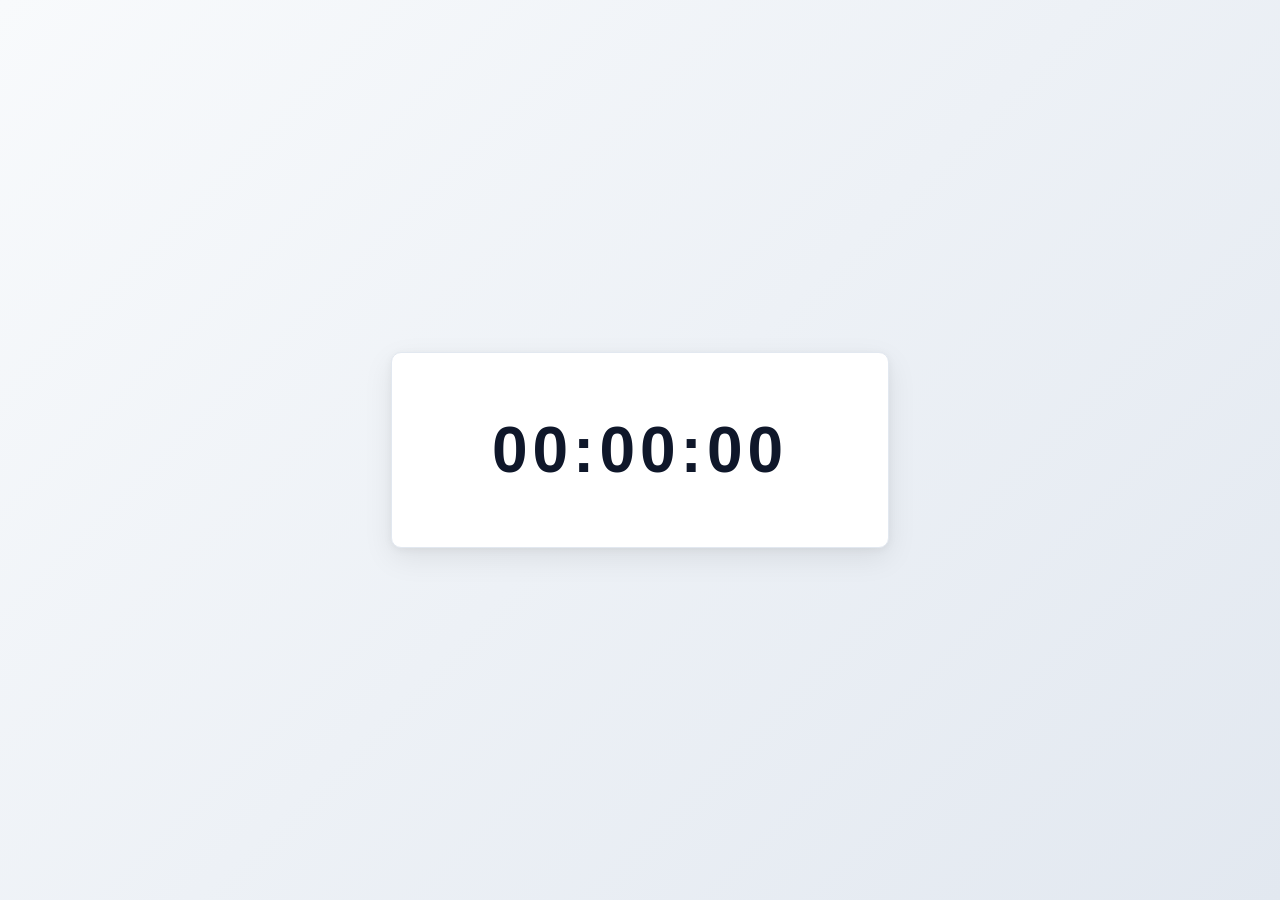
<file: Digital Clock/index.html>
<!DOCTYPE html>
<html lang="en">
<head>
    <meta charset="UTF-8">
    <title>Digital Clock</title>
    <link rel="stylesheet" href="style.css">
</head>
<body>
    <div class="container">
        <div class="clock-card">
            <div id="clock">00:00:00</div>
        </div>
    </div>

    <script src="script.js"></script>
</body>
</html>
</file>
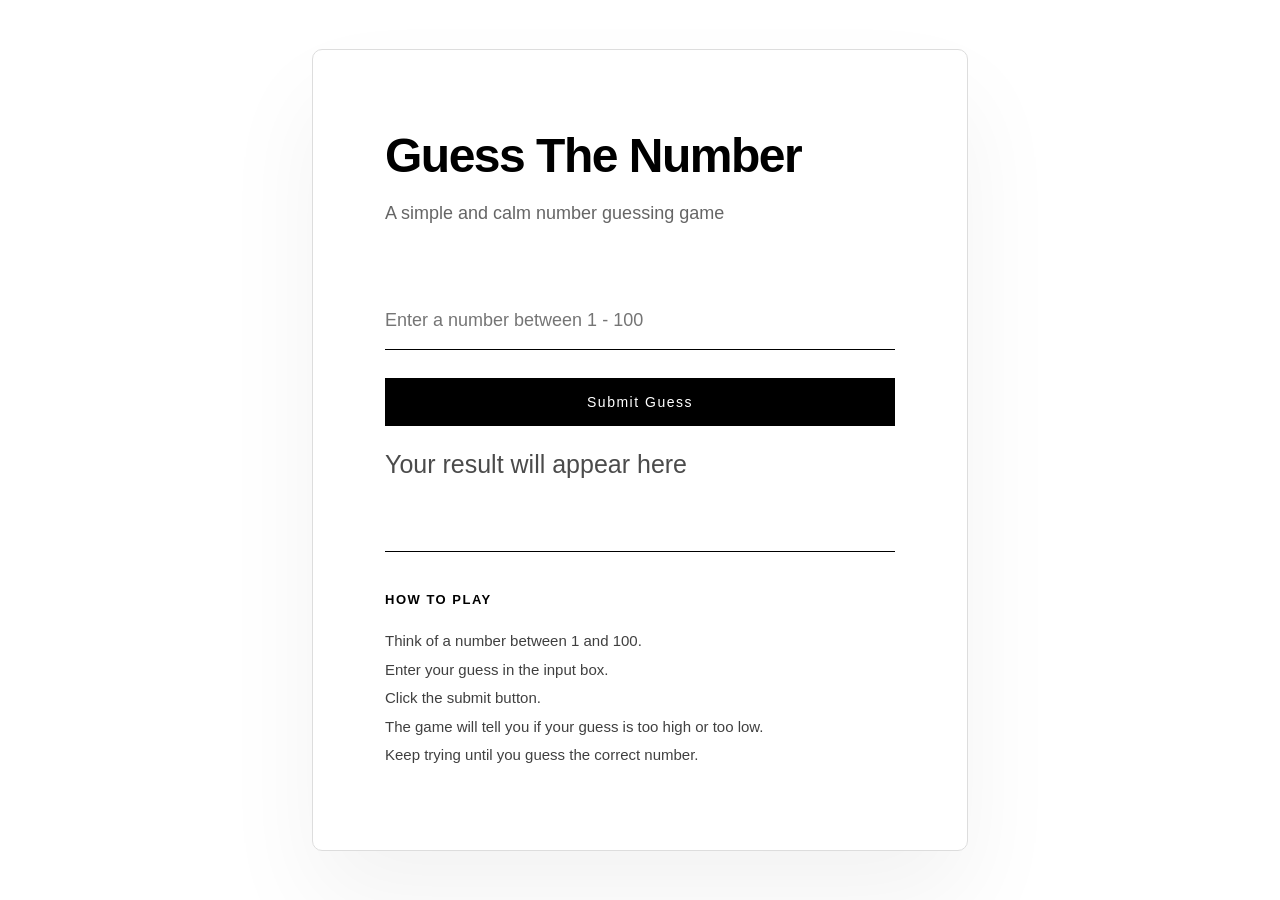
<file: Guess The Number/index.html>
<!DOCTYPE html>
<html lang="en">
<head>
    <meta charset="UTF-8">
    <title>Guess The Number</title>
    <link rel="stylesheet" href="style.css">
</head>
<body>

    <div class="wrapper">
        <div class="card">
            <h1>Guess The Number</h1>
            <p class="subtitle">A simple and calm number guessing game</p>

            <div class="game-box">
                <input type="number" placeholder="Enter a number between 1 - 100">
                <button>Submit Guess</button>
                <p class="message">Your result will appear here</p>
            </div>

            <div class="instructions">
                <h2>How To Play</h2>
                <ul>
                    <li>Think of a number between 1 and 100.</li>
                    <li>Enter your guess in the input box.</li>
                    <li>Click the submit button.</li>
                    <li>The game will tell you if your guess is too high or too low.</li>
                    <li>Keep trying until you guess the correct number.</li>
                </ul>
            </div>
        </div>
    </div>

</body>
<script src="script.js"></script>
</html>
</file>
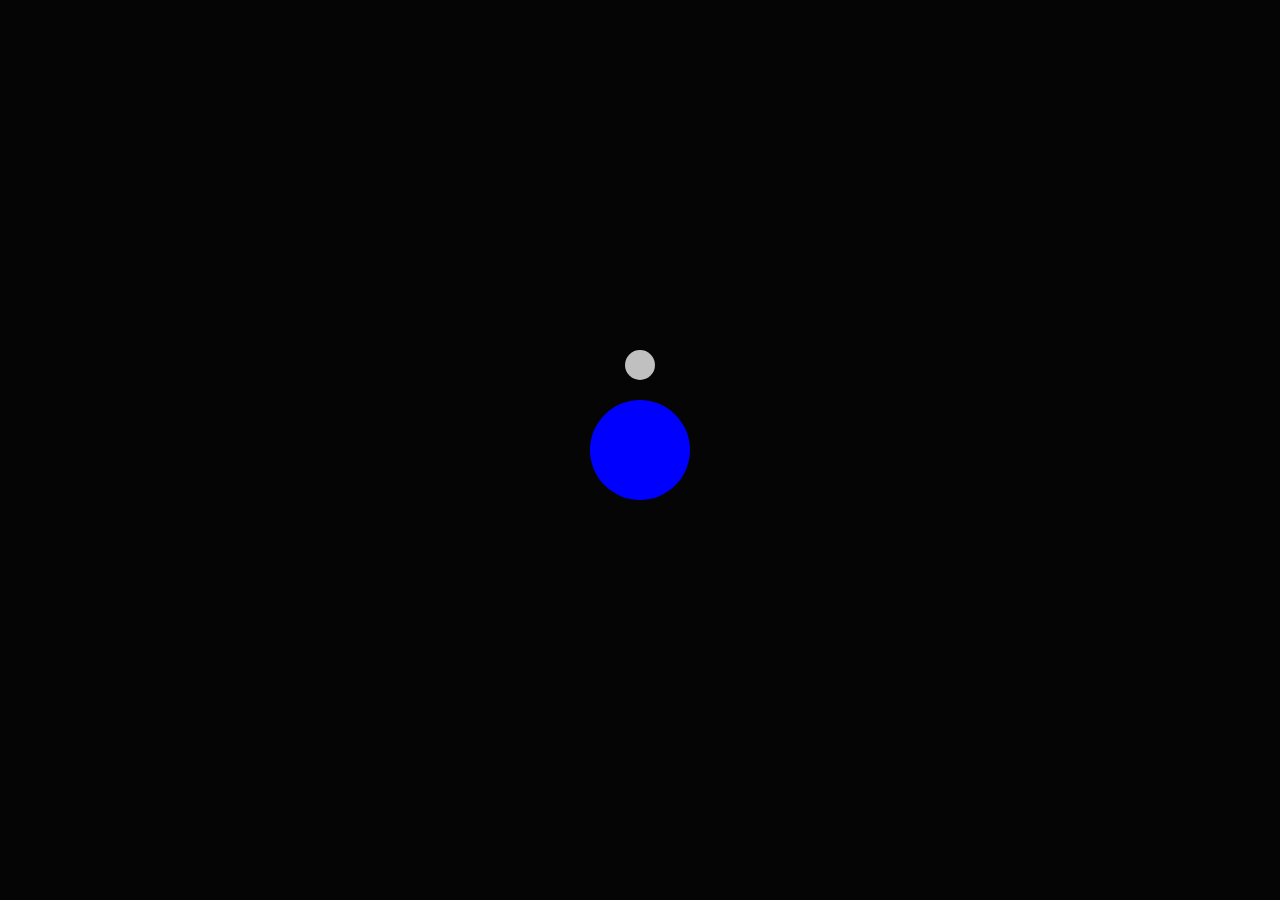
<file: Moon Orbit/index.html>
<!DOCTYPE html>
<html lang="en">
<head>
  <meta charset="UTF-8">
  <meta name="viewport" content="width=device-width, initial-scale=1.0">
  <title>Moon Orbit</title>
  <link rel="stylesheet" href="styles.css">
</head>
<body>
    <div class="space">
        <div class="earth"></div>
        <div class="orbit">
            <div class="moon"></div>
        </div>
    </div>
</body>
</html>
</file>
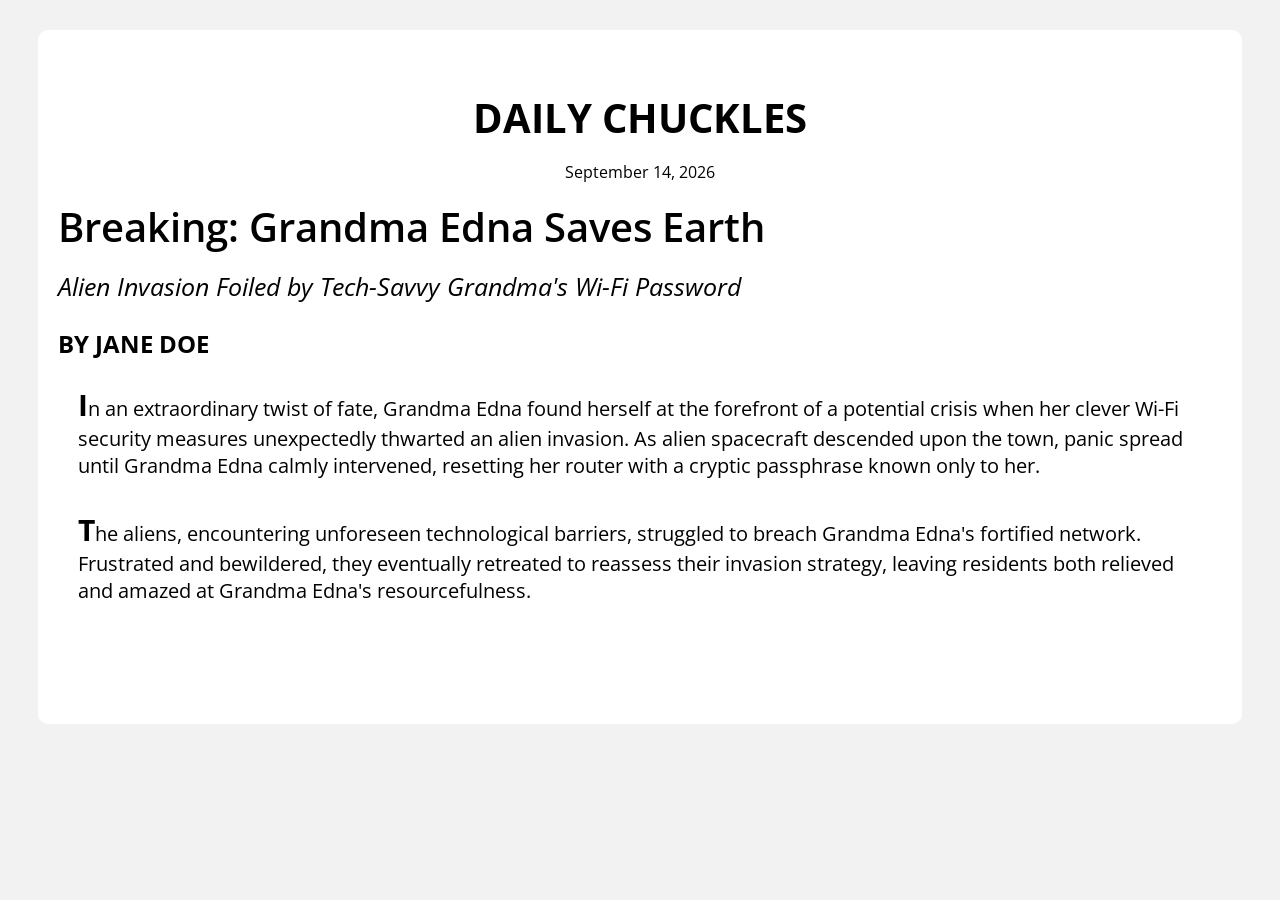
<file: Newspaper Article/index.html>
<!DOCTYPE html>
<html lang="en">
<head>
  <meta charset="UTF-8">
  <meta name="viewport" content="width=device-width, initial-scale=1.0">
  <title>Newspaper Article</title>
  <link rel="preconnect" href="https://fonts.googleapis.com">
  <link rel="preconnect" href="https://fonts.gstatic.com" crossorigin>
  <link href="https://fonts.googleapis.com/css2?family=Happy+Monkey&family=Montserrat:ital,wght@0,100..900;1,100..900&family=Open+Sans:ital,wght@0,300..800;1,300..800&family=Orbitron:wght@400..900&family=Raleway:ital,wght@0,100..900;1,100..900&display=swap" rel="stylesheet">
  <link rel="stylesheet" href="styles.css">
</head>
<body>
  <div class="container">
  <h1>Daily Chuckles</h1>
  <p class="date">September 14, 2026</p>
  <h2>Breaking: Grandma Edna Saves Earth</h2>
  <p class="description">Alien Invasion Foiled by Tech-Savvy Grandma's Wi-Fi Password</p>
  <p class="author">By Jane Doe</p>
  <p class="article-1"><span>I</span>n an extraordinary twist of fate, Grandma Edna found herself at the forefront of a potential crisis when her clever Wi-Fi security measures unexpectedly thwarted an alien invasion. As alien spacecraft descended upon the town, panic spread until Grandma Edna calmly intervened, resetting her router with a cryptic passphrase known only to her.</p>
    <p class="article-2"><span>T</span>he aliens, encountering unforeseen technological barriers, struggled to breach Grandma Edna's fortified network. Frustrated and bewildered, they eventually retreated to reassess their invasion strategy, leaving residents both relieved and amazed at Grandma Edna's resourcefulness.</p>
  </div>

</body>
</html>
</file>
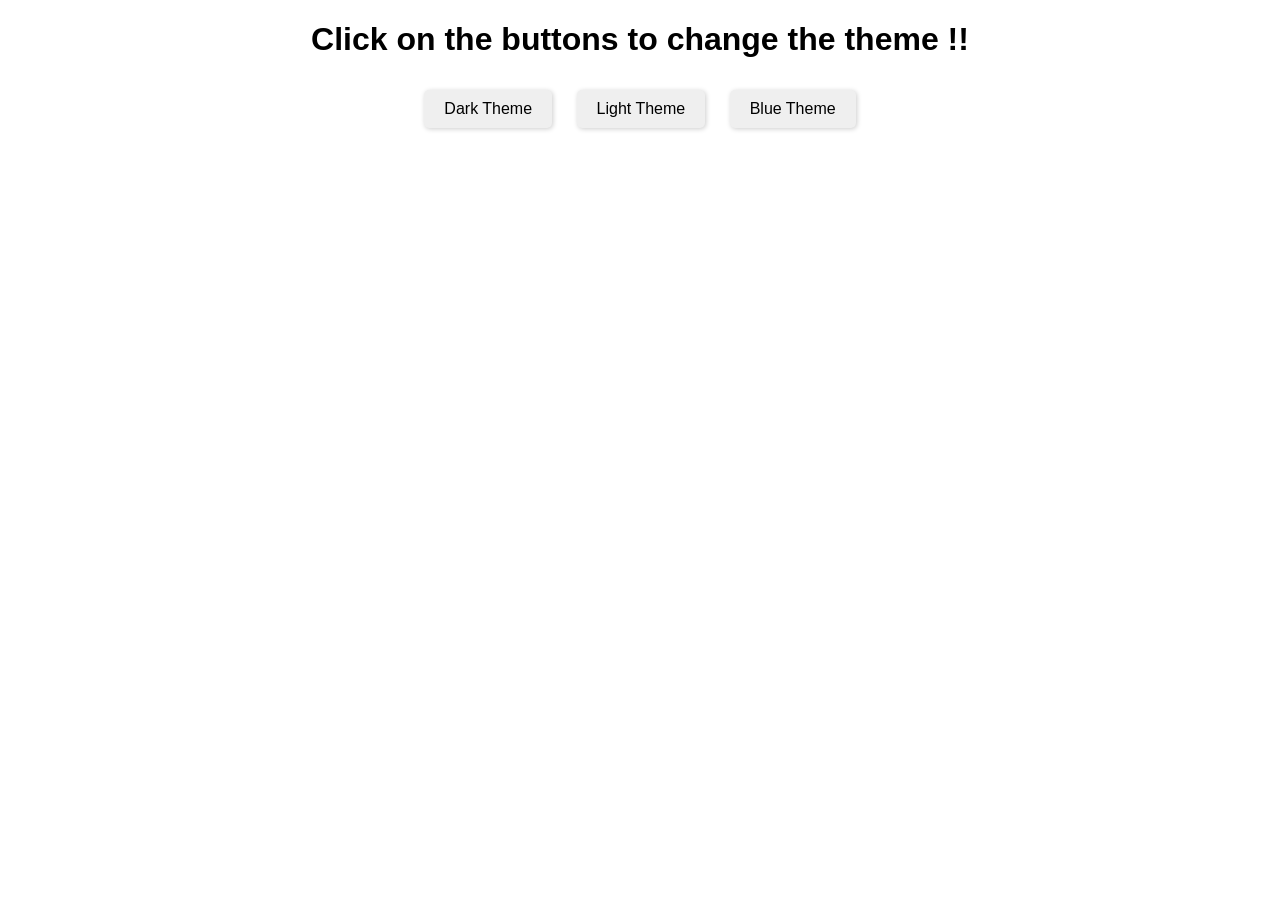
<file: Theme Changer/index.html>
<!DOCTYPE html>
<html lang="en">
<head>
  <meta charset="UTF-8">
  <meta name="viewport" content="width=device-width, initial-scale=1.0">
  <link rel="stylesheet" href="style.css">
  <title>Theme Changer</title>
</head>
<body>
  <h1>Click on the buttons  to change the theme !!</h1>
  <button class="buttons" id="dark-theme">Dark Theme</button>
  <button class="buttons" id="light-theme">Light Theme</button>
  <button class="buttons" id="blue-theme">Blue Theme</button>
  <script src="script.js"></script>
</body>
</html>
</file>
<file: Digital Clock/style.css>
* {
    margin: 0;
    padding: 0;
    box-sizing: border-box;
    font-family: 'Segoe UI', sans-serif;
}

body {
    height: 100vh;
    background: linear-gradient(135deg, #f8fafc, #e2e8f0);
    display: flex;
    justify-content: center;
    align-items: center;
}

.container {
    width: 100%;
    display: flex;
    justify-content: center;
    align-items: center;
}

.clock-card {
    background: #ffffff;
    padding: 60px 100px;
    border-radius: 10px;
    text-align: center;
    box-shadow: 
        0 10px 30px rgba(0, 0, 0, 0.08),
        0 2px 8px rgba(0, 0, 0, 0.05);
    border: 1px solid #e2e8f0;
    transition: transform 0.3s ease, box-shadow 0.3s ease;
}


.title {
    color: #64748b;
    font-size: 18px;
    letter-spacing: 3px;
    margin-bottom: 25px;
    text-transform: uppercase;
    font-weight: 500;
}

#clock {
    font-size: 64px;
    font-weight: 700;
    color: #0f172a;
    letter-spacing: 5px;
}
</file>
<file: Guess The Number/style.css>
* {
    margin: 0;
    padding: 0;
    box-sizing: border-box;
}

body {
    background: #ffffff;
    color: #000000;
    font-family: -apple-system, BlinkMacSystemFont, "Inter",
                 "Segoe UI", Roboto, Helvetica, Arial, sans-serif;
    min-height: 100vh;
    display: flex;
    align-items: center;
    justify-content: center;
}

.wrapper {
    width: 100%;
    max-width: 720px;
    padding: 20px 32px;
    display: flex;
    justify-content: center;
   
}

.card {
    width: 100%;
     border: 1px solid #ddd;
     border-radius: 10px;
    padding: 80px 72px;
    box-shadow: 0 50px 100px rgba(23, 23, 23, 0.05);
}

h1 {
    font-size: 48px;
    font-weight: 600;
    letter-spacing: -1.5px;
    line-height: 1.1;
    margin-bottom: 16px;
}

.subtitle {
    font-size: 18px;
    line-height: 1.6;
    opacity: 0.6;
    margin-bottom: 64px;
}

.game-box {
    margin-bottom: 72px;
}

input {
    width: 100%;
    font-size: 18px;
    padding: 18px 0;
    border: none;
    border-bottom: 1px solid #000;
    background: transparent;
    outline: none;
    transition: 0.2s ease;
}

input:focus {
    border-bottom: 2px solid #000;
}

button {
    margin-top: 28px;
    width: 100%;
    padding: 16px 0;
    background: #000;
    color: #fff;
    border: none;
    font-size: 14px;
    letter-spacing: 1.5px;
    cursor: pointer;
    transition: 0.2s ease;
}

button:hover {
    background: #fff;
    color: #000;
    box-shadow: inset 0 0 0 1px #000;
}

.message {
    margin-top: 24px;
    font-size: 25px;
    opacity: 0.7;
}

.instructions {
    border-top: 1px solid #000;
    padding-top: 40px;
}

.instructions h2 {
    font-size: 13px;
    font-weight: 600;
    letter-spacing: 1.5px;
    text-transform: uppercase;
    margin-bottom: 20px;
}

.instructions ul {
    list-style: none;
}

.instructions li {
    font-size: 15px;
    line-height: 1.9;
    opacity: 0.75;
}
</file>
<file: Moon Orbit/styles.css>
body {
  height: 100vh;
  display: flex;
  justify-content: center;
  align-items: center;
  margin: 0;
  background-color: #050505;
}

.space {
  width: 200px;
  height: 200px;
  position: relative;
}

.earth {
  width: 100px;
  height: 100px;
  position: absolute;
  top: 50%;
  left: 50%;
  transform: translate(-50%, -50%);
  background-color: blue;
  border-radius: 50%;
}

.orbit {
  width: 300px;
  height: 200px;
  position: absolute;
  top: 50%;
  left: 50%;
  transform: translate(-50%, -50%);
  border-radius: 50%;
  animation: orbit 5s linear infinite;
}

.moon {
  width: 30px;
  height: 30px;
  position: absolute;
  top: 0;
  left: 50%;
  transform: translate(-50%, 0);
  background-color: silver;
  border-radius: 50%;
}

@keyframes orbit {
  0% {
    transform: rotate(0deg) translate(-50%, -50%);
  }
  100% {
    transform: rotate(360deg) translate(-50%, -50%);
  }
}
</file>
<file: Newspaper Article/styles.css>
body{
  font-family: "Open Sans", sans-serif;
  background-color: rgb(242, 242, 242);
}

h1{
  text-align: center;
  font-size: 40px;
  text-transform: uppercase;
  margin: 40px 0 0 0;
}
.date{
  text-align: center;
}

h2{
  font-size: 40px;
  margin: 0 0 15px 0;
  font-weight: 600;
}

.container{
  margin: 30px;
  background-color: white;
  padding: 20px;
  border-radius: 10px;
  height:fit-content;
  padding-bottom: 120px;
}

.description{
  font-size: 25px;
  font-style: italic;
  margin: 0;
}

.author{
  font-size: 24px;
  font-weight: bold;
  text-transform: uppercase;
}

.article-1{
  font-size: 20px;
  margin: 0 10px 30px 20px;
}

.article-2{
  font-size: 20px;
  margin: 0 10px 0 20px;
}

span{
  font-size: 30px;
  font-weight: bold;
}
</file>
<file: Theme Changer/style.css>
body{
  text-align: center;
  font-family: Arial, Helvetica, sans-serif;
}
.buttons{
  padding: 10px 20px;
  margin: 10px;
  font-size: 16px;
  cursor: pointer;
  border: none;
  box-shadow: 1px 1px 5px rgba(0,0,0,0.2);
  border-radius: 5px;
}
</file>
